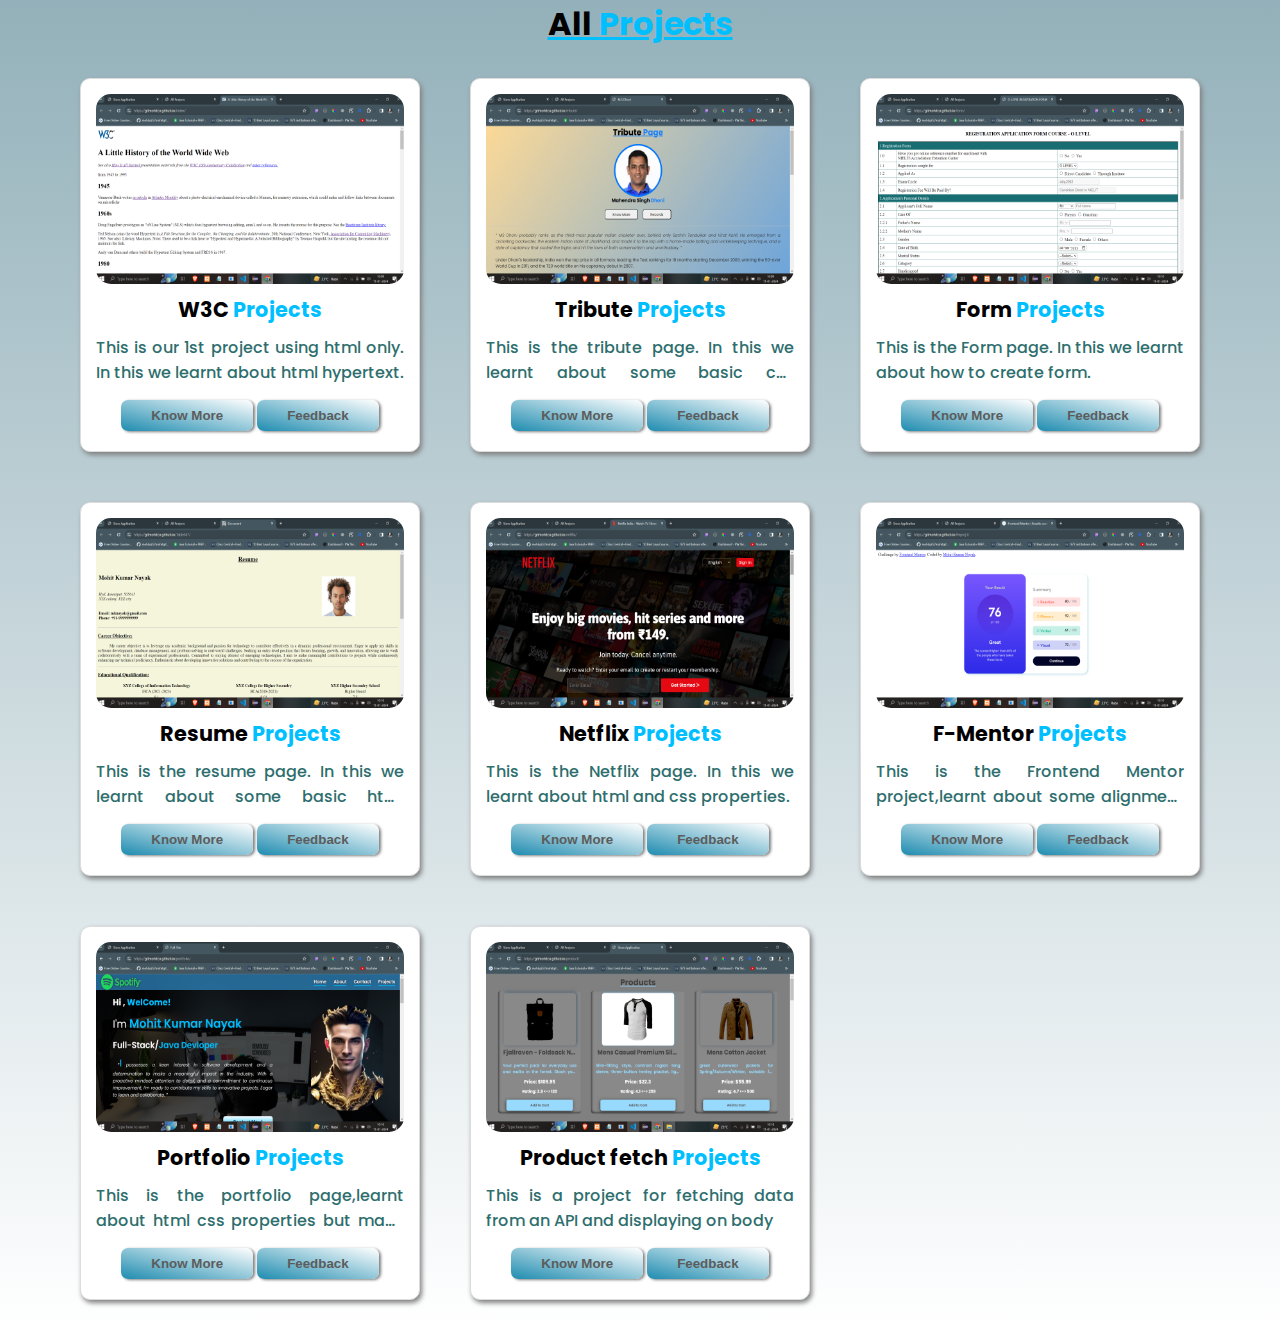
<file: index.html>
<!DOCTYPE html>
<html lang="en">
<head>
    <meta charset="UTF-8">
    <meta name="viewport" content="width=device-width, initial-scale=1.0">
    <title>All Projects</title>
    <link rel="stylesheet" href="style.css">
</head>
<body>
    <header>
        <h1>All <span id="div">Projects</span></h1>
    </header>
    <section class="cards">
        <div class="card">
            <img src="./Screenshot (61).png" alt="">
            <h2>W3C <span id="div">Projects</span></h2>
            <p>This is our 1st project using html only. In this we learnt about html hypertext. </p>
            <div class="a">
                <a href="https://gitmohitco.github.io/Index/" target="_blank"><input type="button" value="Know More"></a>
            <a href="./feedform.html"><input type="button" value="Feedback"></a>
            </div>
        </div>
        <div class="card">
            <img src="./Screenshot (62).png" alt="">
            <h2>Tribute <span id="div">Projects</span></h2>
            <p>This is the tribute page. In this we learnt about some basic css properties.</p>
            <div class="a">
                <a href="https://gitmohitco.github.io/tribute/" target="_blank"><input type="button" value="Know More"></a>
            <a href="./feedform.html"><input type="button" value="Feedback"></a>
            </div>
        </div>
        <div class="card">
            <img src="./Screenshot (63).png" alt="">
            <h2>Form <span id="div">Projects</span></h2>
            <p>This is the Form page. In this we learnt about how to create form.</p>
            <div class="a">
                <a href="https://gitmohitco.github.io/form/" target="_blank"><input type="button" value="Know More"></a>
            <a href="./feedform.html"><input type="button" value="Feedback"></a>
            </div>
        </div>
        <div class="card">
            <img src="./Screenshot (64).png" alt="">
            <h2>Resume <span id="div">Projects</span></h2>
            <p>This is the resume page. In this we learnt about some basic html properties.</p>
            <div class="a">
                <a href="https://gitmohitco.github.io/TableNIT/" target="_blank"><input type="button" value="Know More"></a>
            <a href="./feedform.html"><input type="button" value="Feedback"></a>
            </div>
        </div>
        <div class="card">
            <img src="./Screenshot (65).png" alt="">
            <h2>Netflix <span id="div">Projects</span></h2>
            <p>This is the Netflix page. In this we learnt about html and css properties.</p>
            <div class="a">
                <a href="https://gitmohitco.github.io/netflix/" target="_blank"><input type="button" value="Know More"></a>
            <a href="./feedform.html"><input type="button" value="Feedback"></a>
            </div>
        </div>
        <div class="card">
            <img src="./Screenshot (66).png" alt="">
            <h2>F-Mentor <span id="div">Projects</span></h2>
            <p>This is the Frontend Mentor project,learnt about some alignment css properties.</p>
            <div class="a">
                <a href="https://gitmohitco.github.io/fmproj1/" target="_blank"><input type="button" value="Know More"></a>
            <a href="./feedform.html"><input type="button" value="Feedback"></a>
            </div>
        </div>
        <div class="card">
            <img src="./Screenshot (67).png" alt="">
            <h2>Portfolio <span id="div">Projects</span></h2>
            <p>This is the portfolio page,learnt about html css properties but many more going to add.</p>
            <div class="a">
                <a href="https://gitmohitco.github.io/portfolio/"><input type="button" value="Know More"></a>
            <a href="./feedform.html"><input type="button" value="Feedback"></a>
            </div>
        </div>
        <div class="card">
            <img src="./Screenshot (68).png" alt="">
            <h2>Product fetch <span id="div">Projects</span></h2>
            <p>This is a project for fetching data from an API and displaying on body</p>
            <div class="a">
                <a href="https://gitmohitco.github.io/product/" target="_blank"><input type="button" value="Know More"></a>
            <a href="./feedform.html"><input type="button" value="Feedback"></a>
            </div>
        </div>
    </section>
</body>
</html>

<!-- 
    1st Project W3C: https://gitmohitco.github.io/Index/
    Tribute page: https://gitmohitco.github.io/tribute/
 -->
</file>
<file: style.css>
@import url('https://fonts.googleapis.com/css2?family=Asap:ital,wght@0,400;0,500;0,600;0,700;0,800;0,900;1,700&family=Bebas+Neue&family=Hanken+Grotesk:wght@300;400;500;600;700&family=Poppins:ital,wght@0,200;0,300;0,400;0,500;0,600;0,700;1,300;1,600&display=swap');
*{
    padding: 0;
    margin: 0;
    box-sizing: border-box;
}
body{
    background: linear-gradient(to bottom,rgba(32, 93, 113, 0.484),white);
}
header h1{
    text-align: center;
    font-family: 'Poppins', sans-serif;
    text-decoration: underline deepskyblue;
}
#div{
    color: deepskyblue;
}
.cards{
    display: grid;
    grid-template-columns: repeat(3,1fr);
    gap: 50px;
    padding: 30px 80px;
}
.cards .card{
    border: 1px solid gainsboro;
    border-radius: 10px;
    display: flex;
    flex-direction: column;
    text-align: center;
    font-family: 'Poppins',sans-serif;
    padding: 10px;
    box-shadow: 2px 3px 5px gray;
    background-color: white;
}
.cards .card img{
    height: 200px;
    border-radius: 20px;
    width: 100%;
    padding: 5px;
}
.cards .card p{
    text-align: justify;
    display: -webkit-box;
    -webkit-box-orient: vertical;
    -webkit-line-clamp: 2;
    overflow: hidden;
    color: rgb(46, 110, 110);
    font-weight: 450;
    padding: 5px;
}
.cards .card h2{
    font-size: 1.3rem;
    padding: 5px;
}
.cards .card .a a input{
    padding: 8px 30px;
    margin: 10px 0;
    background: linear-gradient(to top right, rgb(31, 140, 176),white);
    border: none;
    border-radius: 7px;
    color: rgb(92, 92, 92);
    cursor: pointer;
    font-weight: 550;
    box-shadow: 2px 1px 3px gray;
}
</file>
